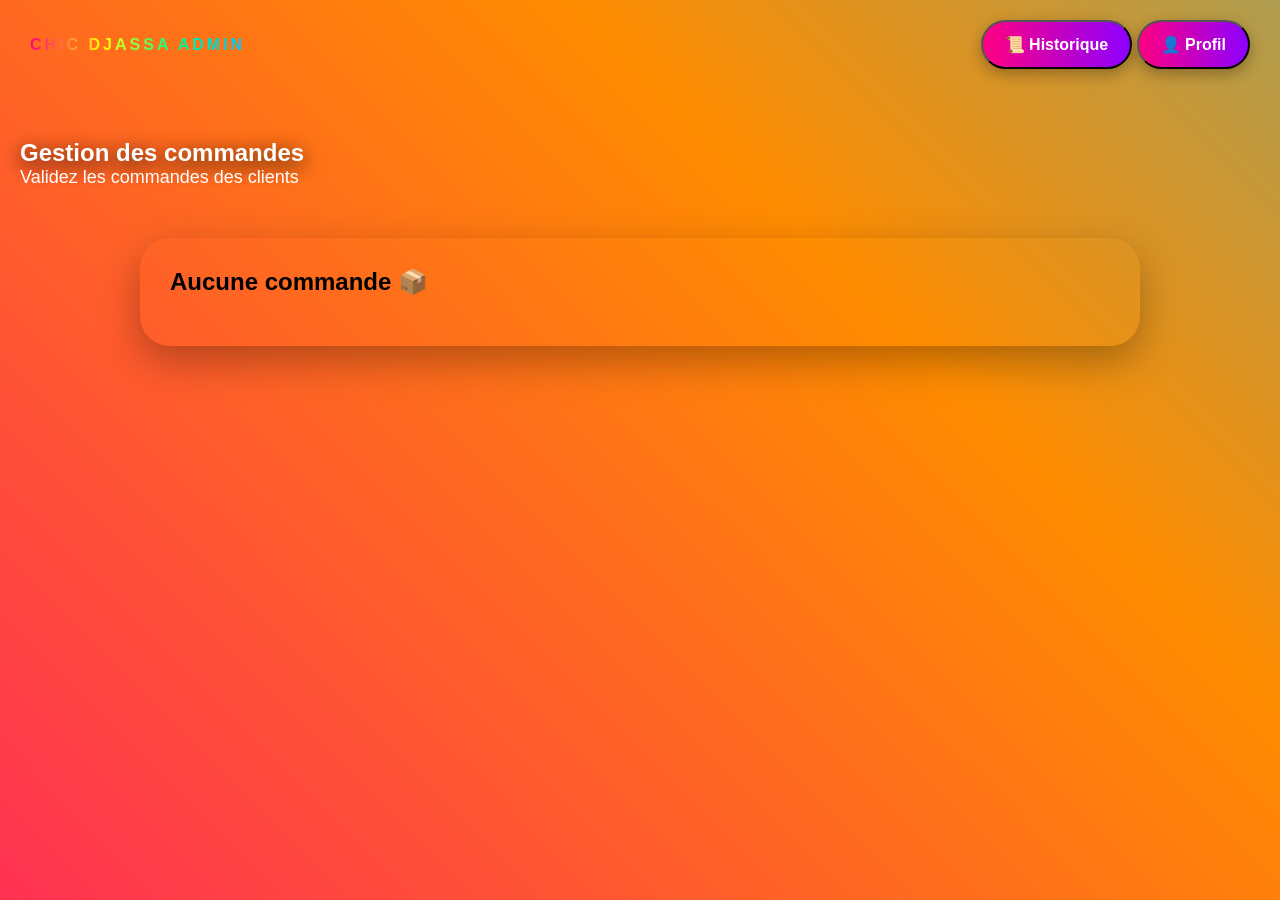
<file: admin.html>
<!DOCTYPE html>

<html lang="fr">

<head>

<meta charset="UTF-8">

<meta name="viewport" content="width=device-width, initial-scale=1.0">

<title>Administration - CHIC DJASSA</title>
<link rel="apple-touch-icon" href="djassa.png">   

<link rel="stylesheet" href="admin.css">

</head>

<body>

<header>


<div class="logo">
    CHIC DJASSA ADMIN
</div>

<nav class="menu-admin">

    <button onclick="afficherHistorique()">
        📜 Historique
    </button>

    <button onclick="afficherProfil()">
        👤 Profil
    </button>

</nav>


</header>

<section class="banner">


<h1>Gestion des commandes</h1>

<p>Validez les commandes des clients</p>


</section>

<section id="listeCommandesAdmin">


<!-- Les commandes apparaîtront ici -->


</section>

<script src="admin.js"></script>

</body>

</html>
</file>
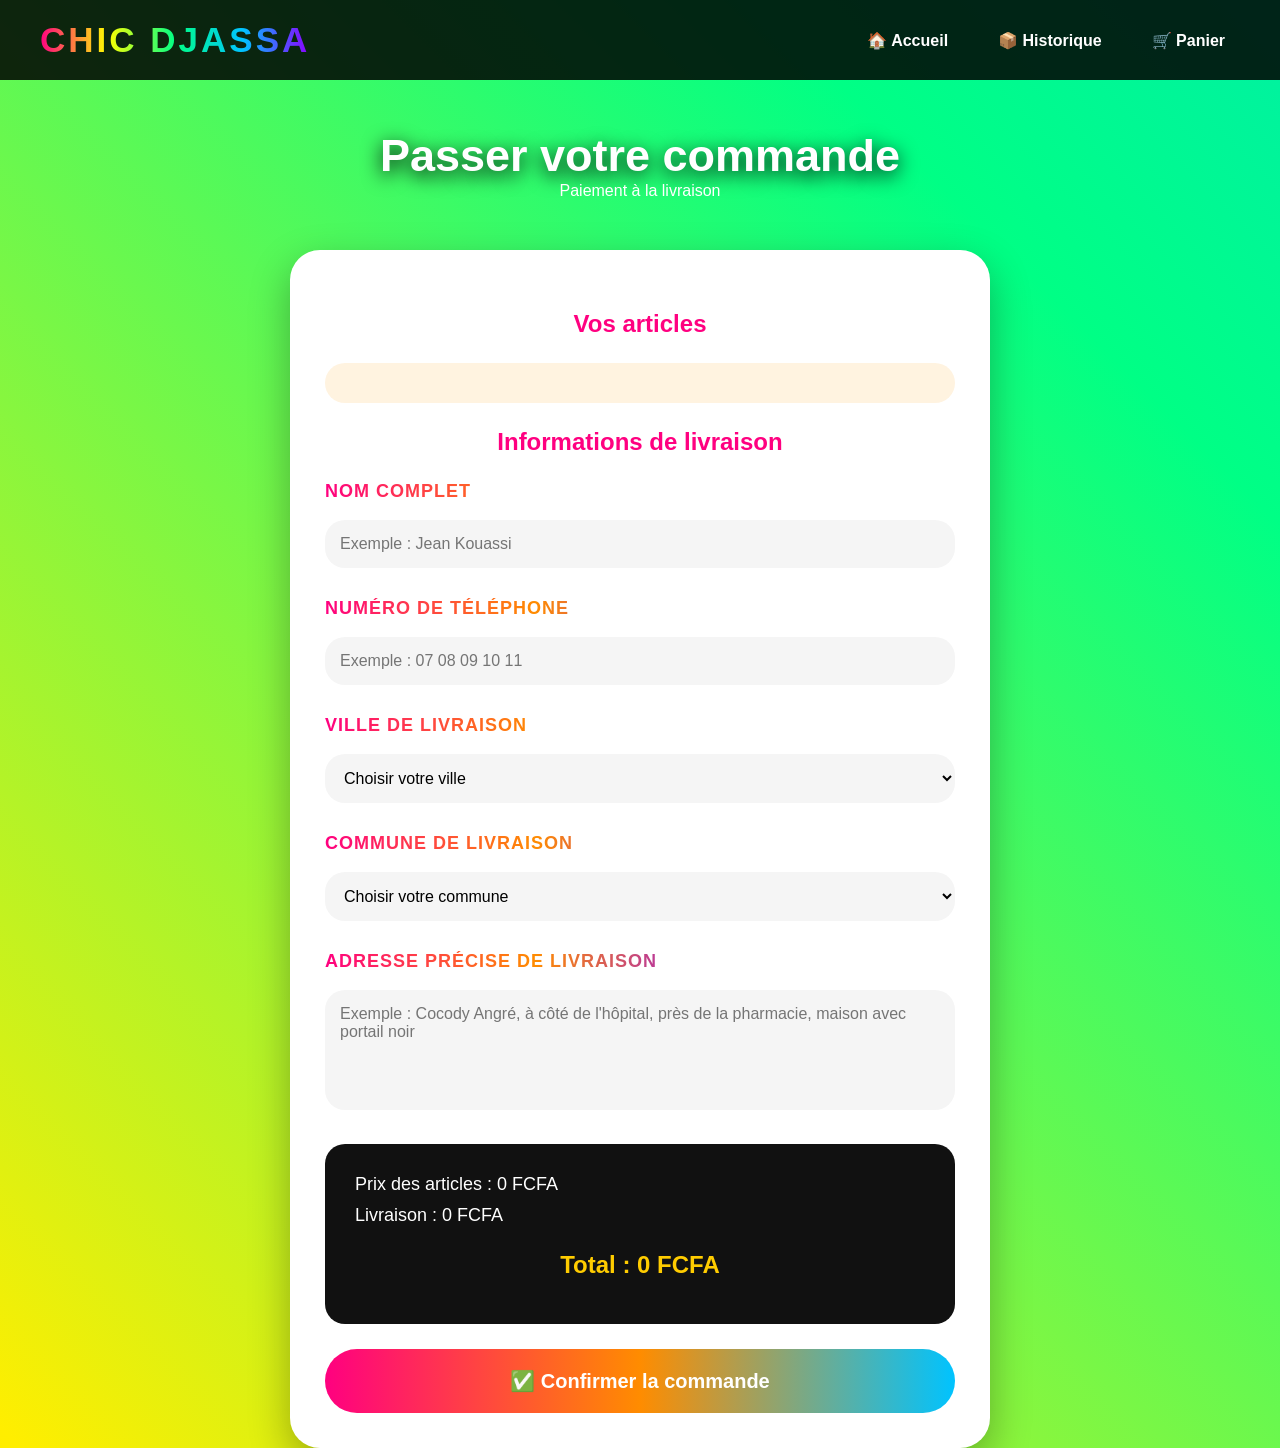
<file: commande.html>
<!DOCTYPE html>
<html lang="fr">

<head>

<meta charset="UTF-8">
<meta name="viewport" content="width=device-width, initial-scale=1.0">

<title>Commande - CHIC DJASSA</title>

<link rel="stylesheet" href="commande.css">

</head>


<body>


<header>

    <div class="logo">
        CHIC DJASSA
    </div>


    <nav>

        <a href="index.html">🏠 Accueil</a>

        <a href="historique.html">📦 Historique</a>

        <a href="panier.html">🛒 Panier</a>

    </nav>


</header>





<section class="banner">

    <h1>Passer votre commande</h1>

    <p>Paiement à la livraison</p>

</section>







<div class="commande-container">



<h2>Vos articles</h2>


<div id="articlesCommande">

</div>







<h2>Informations de livraison</h2>





<label for="nom">
Nom complet
</label>

<input 
type="text" 
id="nom"
placeholder="Exemple : Jean Kouassi">





<label for="telephone">
Numéro de téléphone
</label>

<input 
type="tel" 
id="telephone"
placeholder="Exemple : 07 08 09 10 11">






<label for="ville">
Ville de livraison
</label>


<select id="ville">

<option value="">
Choisir votre ville
</option>

<option value="Abidjan">
Abidjan
</option>

<option value="Bouaké">
Bouaké
</option>

<option value="Yamoussoukro">
Yamoussoukro
</option>

<option value="San Pedro">
San Pedro
</option>

<option value="Korhogo">
Korhogo
</option>

<option value="Daloa">
Daloa
</option>

<option value="Man">
Man
</option>

<option value="Gagnoa">
Gagnoa
</option>

<option value="Abengourou">
Abengourou
</option>

<option value="Grand-Bassam">
Grand-Bassam
</option>

<option value="Sassandra">
Sassandra
</option>

<option value="Bondoukou">
Bondoukou
</option>

<option value="Odienné">
Odienné
</option>

</select>







<label for="commune">
Commune de livraison
</label>


<select id="commune">


<option value="">
Choisir votre commune
</option>


<option value="Adjamé">
Adjamé
</option>


<option value="Abobo">
Abobo
</option>


<option value="Attécoubé">
Attécoubé
</option>


<option value="Cocody">
Cocody
</option>


<option value="Koumassi">
Koumassi
</option>


<option value="Marcory">
Marcory
</option>


<option value="Plateau">
Plateau
</option>


<option value="Port-Bouët">
Port-Bouët
</option>


<option value="Treichville">
Treichville
</option>


<option value="Yopougon">
Yopougon
</option>


<option value="Bingerville">
Bingerville
</option>


<option value="Songon">
Songon
</option>


</select>







<label for="adresse">
Adresse précise de livraison
</label>


<textarea 
id="adresse"
placeholder="Exemple : Cocody Angré, à côté de l'hôpital, près de la pharmacie, maison avec portail noir">
</textarea>









<div class="resume">


<p>
Prix des articles :
<span id="prixArticles">0</span> FCFA
</p>



<p>
Livraison :
<span id="prixLivraison">0</span> FCFA
</p>




<h2>
Total :
<span id="totalCommande">0</span> FCFA
</h2>


</div>








<button id="confirmerCommande">

✅ Confirmer la commande

</button>





</div>







<script src="commande.js"></script>


</body>

</html>
</file>
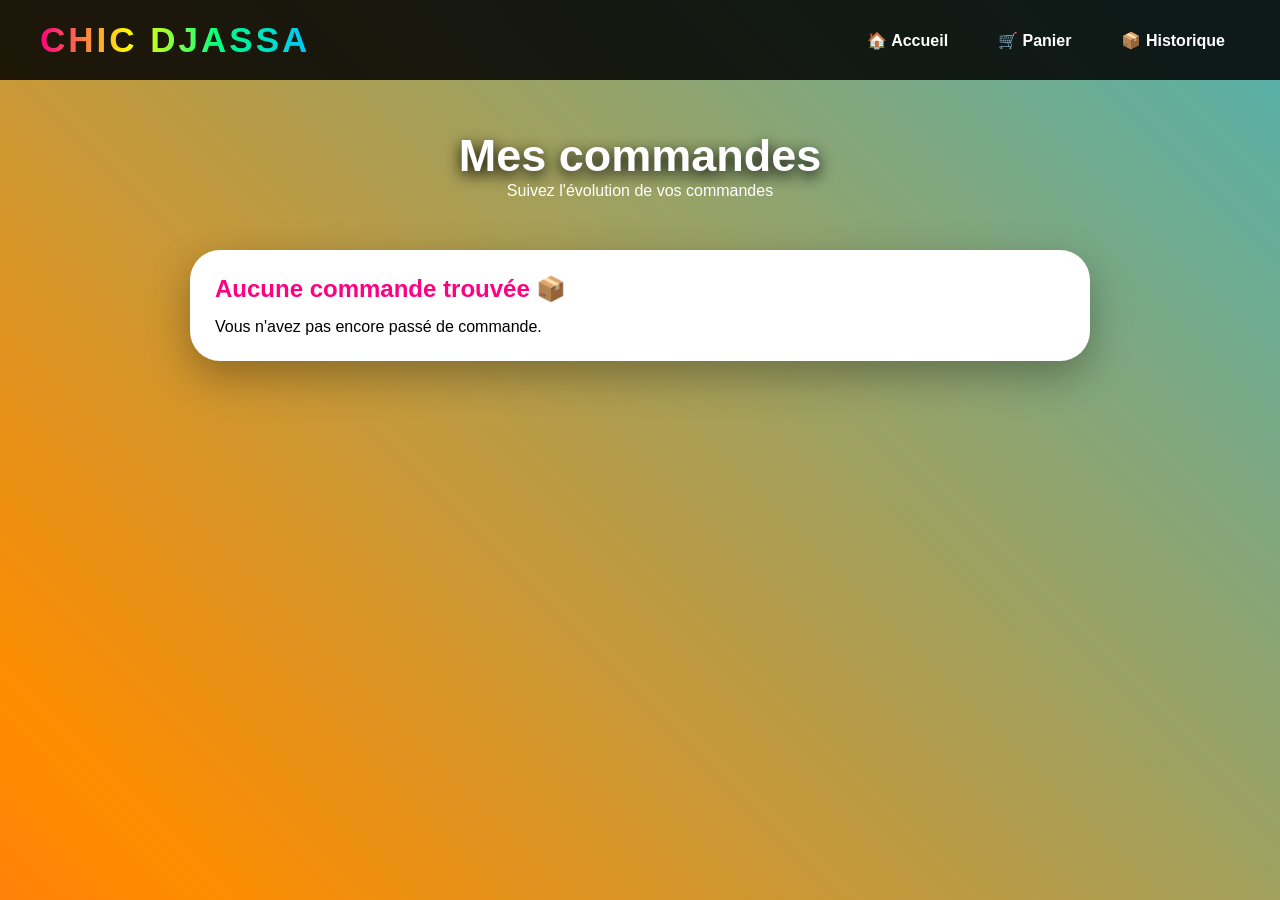
<file: historique.html>
<!DOCTYPE html>
<html lang="fr">

<head>

<meta charset="UTF-8">
<meta name="viewport" content="width=device-width, initial-scale=1.0">

<title>Historique - CHIC DJASSA</title>

<link rel="stylesheet" href="historique.css">

</head>


<body>


<header>

    <div class="logo">
        CHIC DJASSA
    </div>


    <nav>

        <a href="index.html">🏠 Accueil</a>

        <a href="panier.html">🛒 Panier</a>

        <a href="historique.html">📦 Historique</a>

    </nav>


</header>





<section class="banner">

<h1>Mes commandes</h1>

<p>Suivez l'évolution de vos commandes</p>

</section>







<section id="listeCommandes">

<!-- Les commandes vont apparaître ici -->

</section>







<script src="historique.js"></script>


</body>

</html>
</file>
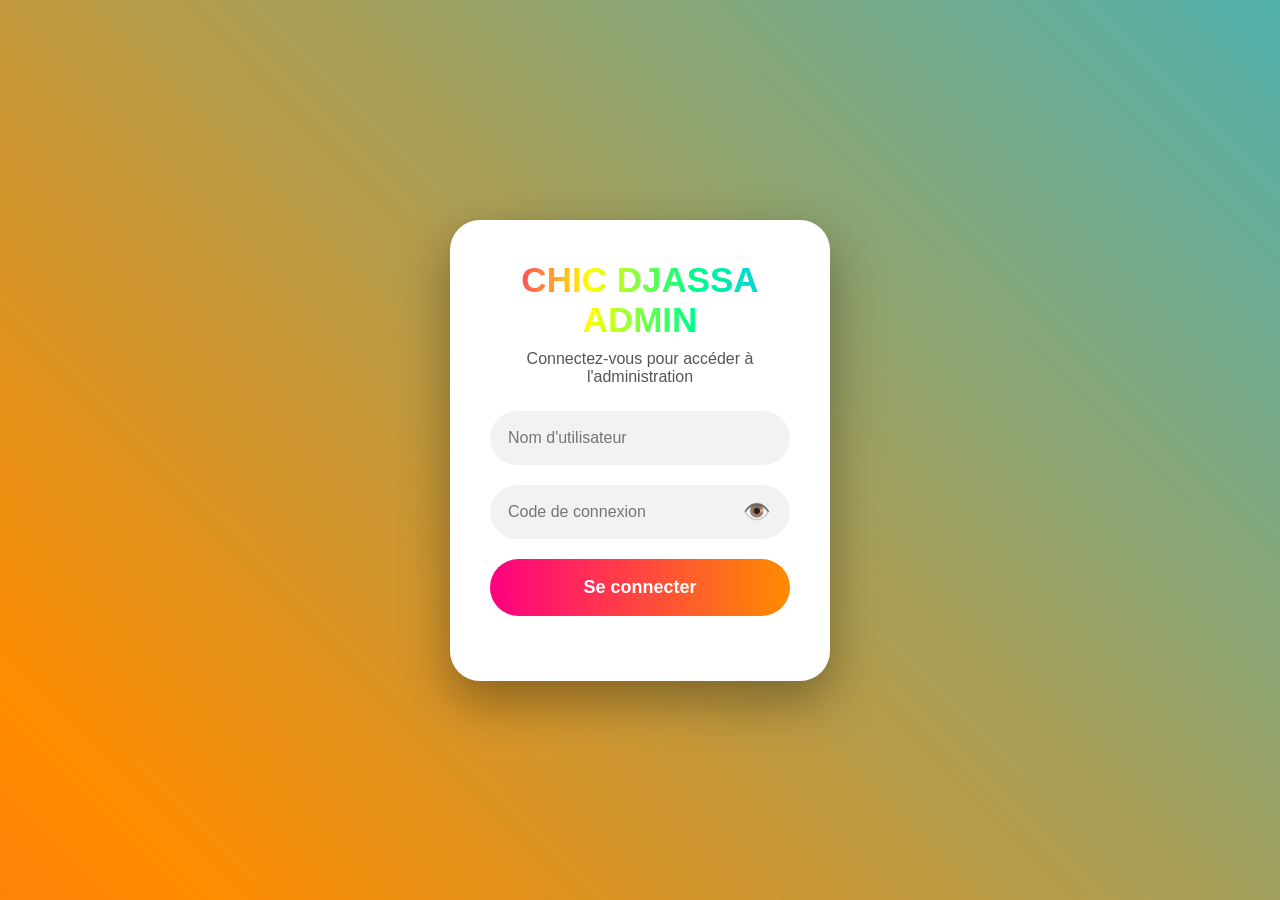
<file: login.html>
<!DOCTYPE html>
<html lang="fr">

<head>

    <meta charset="UTF-8">
    <meta name="viewport" content="width=device-width, initial-scale=1.0">

    <title>Connexion - CHIC DJASSA ADMIN</title>

    <link rel="stylesheet" href="login.css">

</head>

<body>

    <div class="login-box">

        <h1>CHIC DJASSA ADMIN</h1>

        <p>Connectez-vous pour accéder à l'administration</p>

        <form id="loginForm">

            <input
                type="text"
                id="username"
                placeholder="Nom d'utilisateur"
                autocomplete="username"
                required
            >

            <div class="password-box">

                <input
                    type="password"
                    id="password"
                    placeholder="Code de connexion"
                    autocomplete="current-password"
                    required
                >

                <span id="togglePassword">👁️</span>

            </div>

            <button type="submit">
                Se connecter
            </button>

            <p id="message"></p>

        </form>

    </div>

    <script src="login.js"></script>

</body>

</html>
</file>
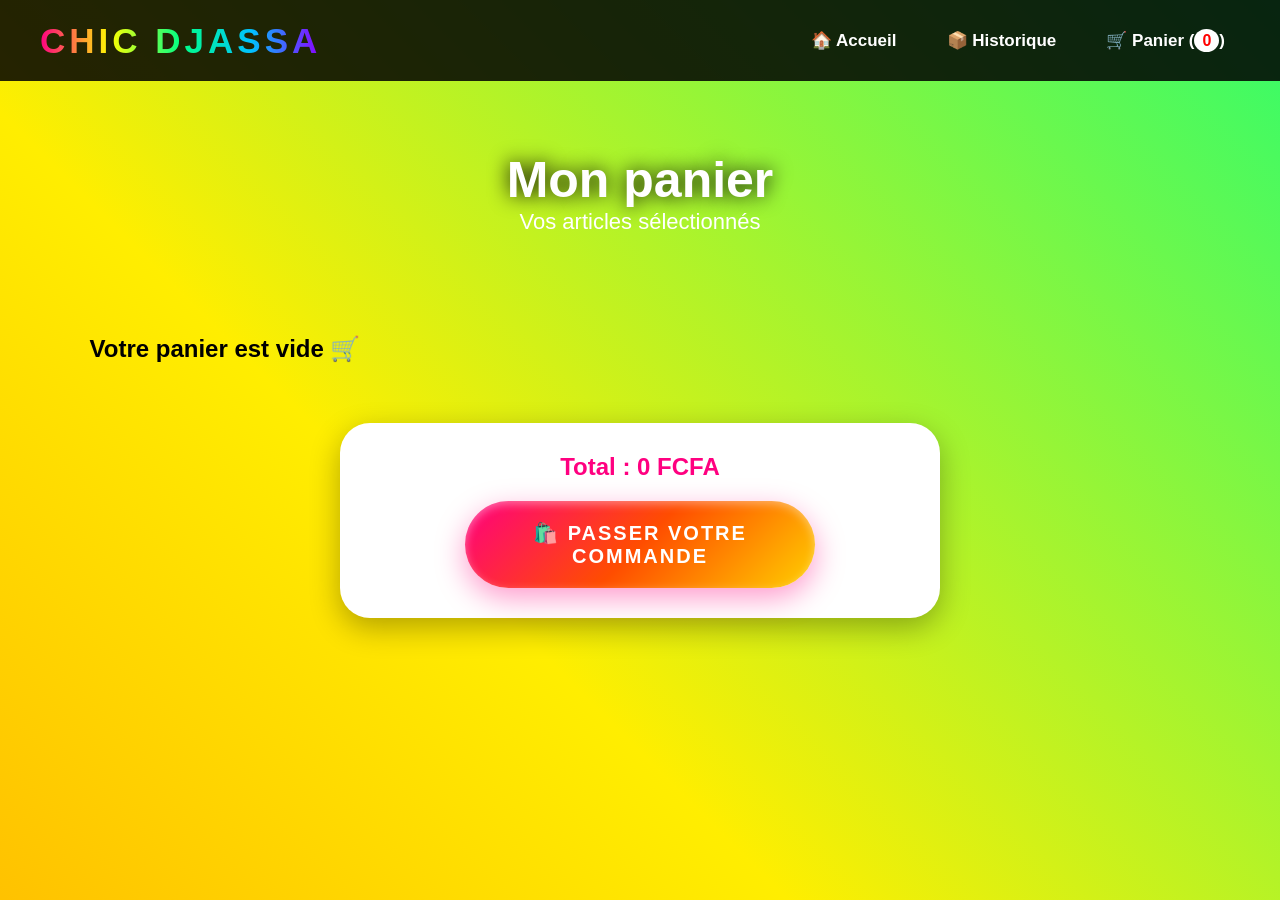
<file: panier.html>
<!DOCTYPE html>
<html lang="fr">

<head>

    <meta charset="UTF-8">
    <meta name="viewport" content="width=device-width, initial-scale=1.0">

    <title>Panier - CHIC DJASSA</title>

    <link rel="stylesheet" href="style.css">

</head>


<body>


<header>

    <div class="logo">
        CHIC DJASSA
    </div>


    <nav>

        <a href="index.html">🏠 Accueil</a>

        <a href="historique.html">📦 Historique</a>

        <a href="panier.html">
        🛒 Panier (<span id="nombrePanier">0</span>)
        </a>

    </nav>


</header>



<section class="banner">

    <h1>Mon panier</h1>

    <p>Vos articles sélectionnés</p>

</section>




<section id="listePanier" class="produits">

    <!-- Les articles du panier vont apparaître ici -->

</section>



<div class="commande">

    <h2>
        Total : <span id="total">0</span> FCFA
    </h2>


    <button id="commander" class="bouton-commande">

        🛍️ Passer votre commande

    </button>


</div>



<script src="panier.js"></script>


</body>

</html>
</file>
<file: admin.css>
*{
margin:0;
padding:0;
box-sizing:border-box;
font-family:Arial, sans-serif;
}

body{

```
min-height:100vh;

background:linear-gradient(
    45deg,
    #ff0080,
    #ff8c00,
    #00c3ff,
    #8c00ff
);

background-size:400% 400%;

animation:fond 10s infinite;
```

}

/* =========================
ANIMATION DU FOND
========================= */

@keyframes fond{

```
0%{
    background-position:0% 50%;
}

50%{
    background-position:100% 50%;
}

100%{
    background-position:0% 50%;
}
```

}

/* =========================
HEADER
========================= */

header{

```
background:rgba(0,0,0,0.85);

padding:20px 30px;

display:flex;

align-items:center;

justify-content:space-between;

gap:20px;

flex-wrap:wrap;
```

}

/* =========================
LOGO
========================= */

.logo{

```
font-size:35px;

font-weight:900;

letter-spacing:3px;

background:linear-gradient(
    90deg,
    #ff0080,
    #ffff00,
    #00ff85,
    #00c3ff
);

-webkit-background-clip:text;

background-clip:text;

color:transparent;
```

}

/* =========================
MENU ADMIN
========================= */

.menu-admin{

```
display:flex;

align-items:center;

justify-content:center;

gap:12px;
```

}

.menu-admin button{

```
border:none;

padding:13px 22px;

border-radius:30px;

cursor:pointer;

font-size:16px;

font-weight:bold;

color:white;

background:linear-gradient(
    90deg,
    #ff0080,
    #8c00ff
);

box-shadow:0 5px 15px rgba(0,0,0,0.3);

transition:0.3s;
```

}

.menu-admin button:hover{

```
transform:translateY(-3px) scale(1.05);

box-shadow:0 10px 25px rgba(0,0,0,0.4);
```

}

.menu-admin button:active{

```
transform:scale(0.95);
```

}

/* =========================
BANNIÈRE
========================= */

.banner{

```
text-align:center;

color:white;

padding:50px 20px;
```

}

.banner h1{

```
font-size:45px;

text-shadow:0 5px 20px black;
```

}

.banner p{

```
margin-top:15px;

font-size:18px;
```

}

/* =========================
LISTE DES COMMANDES
========================= */

#listeCommandesAdmin{

```
width:90%;

max-width:1000px;

margin:auto;

padding-bottom:50px;
```

}

/* =========================
CARTE COMMANDE
========================= */

.commande-admin{

```
background:white;

border-radius:30px;

padding:30px;

margin-bottom:30px;

box-shadow:0 15px 40px rgba(0,0,0,0.3);
```

}

.commande-admin h2{

```
color:#ff0080;

margin-bottom:20px;
```

}

.commande-admin p{

```
margin:10px 0;

font-size:16px;
```

}

/* =========================
ARTICLE
========================= */

.article-admin{

```
display:flex;

align-items:center;

gap:15px;

background:#fff3e0;

padding:15px;

border-radius:20px;

margin:10px 0;
```

}

.article-admin img{

```
width:90px;

height:90px;

object-fit:cover;

border-radius:15px;
```

}

/* =========================
STATUT
========================= */

.statut-admin{

```
background:#ffe082;

padding:15px;

border-radius:20px;

font-weight:bold;

margin-top:20px;
```

}

/* =========================
BOUTON ACCEPTER
========================= */

.accepter{

```
width:100%;

padding:18px;

margin-top:20px;

border:none;

border-radius:50px;

cursor:pointer;

font-size:18px;

font-weight:bold;

color:white;

background:linear-gradient(
    90deg,
    #00b894,
    #00cec9
);

transition:0.3s;
```

}

.accepter:hover{

```
transform:scale(1.05);

box-shadow:0 10px 25px rgba(0,0,0,0.3);
```

}

/* =========================
BOUTON PRODUIT INDISPONIBLE
========================= */

.indisponible{

```
width:100%;

padding:18px;

margin-top:15px;

border:none;

border-radius:50px;

cursor:pointer;

font-size:18px;

font-weight:bold;

color:white;

background:linear-gradient(
    90deg,
    #ff0000,
    #ff8c00
);

transition:0.3s;
```

}

.indisponible:hover{

```
transform:scale(1.05);

box-shadow:0 10px 25px rgba(0,0,0,0.3);
```

}

/* =========================
BOUTON IMPRIMER
========================= */

.imprimer{

```
width:100%;

padding:18px;

margin-top:15px;

border:none;

border-radius:50px;

cursor:pointer;

font-size:18px;

font-weight:bold;

color:white;

background:linear-gradient(
    90deg,
    #8e2de2,
    #4a00e0
);

transition:0.3s;
```

}

.imprimer:hover{

```
transform:scale(1.05);

box-shadow:
0 10px 25px rgba(0,0,0,0.3);
```

}

/* =========================
RESPONSIVE MOBILE
========================= */

@media(max-width:768px){

```
header{

    flex-direction:column;

    padding:20px 15px;

}


.logo{

    font-size:24px;

    text-align:center;

}


.menu-admin{

    width:100%;

    display:flex;

    gap:10px;

}


.menu-admin button{

    flex:1;

    padding:12px 10px;

    font-size:14px;

}


.banner{

    padding:35px 15px;

}


.banner h1{

    font-size:32px;

}


.banner p{

    font-size:16px;

}


#listeCommandesAdmin{

    width:95%;

}


.commande-admin{

    padding:20px;

    border-radius:20px;

}


.article-admin{

    align-items:flex-start;

}


.article-admin img{

    width:70px;

    height:70px;

}
```

}

@media(max-width:400px){

```
.menu-admin button{

    font-size:13px;

    padding:11px 5px;

}


.banner h1{

    font-size:27px;

}
```

}
</file>
<file: commande.css>
*{
    margin:0;
    padding:0;
    box-sizing:border-box;
    font-family:Arial, sans-serif;
}


body{

    min-height:100vh;

    background:linear-gradient(
        45deg,
        #ff0080,
        #ff8c00,
        #ffee00,
        #00ff85,
        #00c3ff,
        #8c00ff
    );

    background-size:400% 400%;

    animation:arc 12s infinite;

}



@keyframes arc{

    0%{
        background-position:0% 50%;
    }

    50%{
        background-position:100% 50%;
    }

    100%{
        background-position:0% 50%;
    }

}





header{

    background:rgba(0,0,0,0.85);

    padding:20px 40px;

    display:flex;

    justify-content:space-between;

    align-items:center;

}



.logo{

    font-size:35px;

    font-weight:900;

    letter-spacing:3px;

    background:linear-gradient(
        90deg,
        #ff0080,
        #ffff00,
        #00ff85,
        #00c3ff,
        #8c00ff
    );

    -webkit-background-clip:text;

    color:transparent;

}




nav{

    display:flex;

    gap:20px;

}



nav a{

    color:white;

    text-decoration:none;

    font-weight:bold;

    padding:10px 15px;

    border-radius:30px;

}



nav a:hover{

    background:white;

    color:black;

}





.banner{

    text-align:center;

    color:white;

    padding:50px 20px;

}



.banner h1{

    font-size:45px;

    text-shadow:0 5px 20px black;

}






.commande-container{

    background:white;

    width:90%;

    max-width:700px;

    margin:auto;

    padding:35px;

    border-radius:30px;

    box-shadow:0 15px 40px rgba(0,0,0,0.3);

}



.commande-container h2{

    text-align:center;

    color:#ff0080;

    margin:25px 0;

}




#articlesCommande{

    background:#fff3e0;

    padding:20px;

    border-radius:20px;

}





.articleCommande{

    display:flex;

    align-items:center;

    gap:15px;

    margin-bottom:15px;

    padding:10px;

    border-radius:15px;

    background:white;

    box-shadow:0 5px 15px rgba(0,0,0,0.1);

}



.articleCommande img{

    width:80px;

    height:80px;

    object-fit:cover;

    border-radius:15px;

}







input,
select,
textarea{

    width:100%;

    padding:15px;

    margin:10px 0;

    border:none;

    border-radius:20px;

    background:#f5f5f5;

    font-size:16px;

    outline:none;

}



textarea{

    height:120px;

    resize:none;

}





.resume{

    background:#111;

    color:white;

    padding:20px;

    border-radius:20px;

    margin-top:20px;

}



.resume p{

    font-size:18px;

    margin:10px;

}



.resume h2{

    color:#ffcc00;

}





#confirmerCommande{

    width:100%;

    margin-top:25px;

    padding:20px;

    border:none;

    border-radius:50px;

    cursor:pointer;

    color:white;

    font-size:20px;

    font-weight:bold;


    background:linear-gradient(
        90deg,
        #ff0080,
        #ff8c00,
        #00c3ff
    );


    transition:0.3s;

}



#confirmerCommande:hover{

    transform:scale(1.05);

    box-shadow:0 10px 30px rgba(0,0,0,0.4);

}





@media(max-width:768px){


header{

    padding:15px;

}


.logo{

    font-size:22px;

}



nav a{

    font-size:13px;

}



.commande-container{

    width:95%;

    padding:20px;

}



.banner h1{

    font-size:32px;

}



}

label{

    display:block;

    margin-top:20px;

    margin-bottom:8px;

    font-size:18px;

    font-weight:900;

    letter-spacing:1px;

    background:linear-gradient(
        90deg,
        #ff0080,
        #ff8c00,
        #8c00ff,
        #00c3ff
    );

    -webkit-background-clip:text;

    background-clip:text;

    color:transparent;

    text-transform:uppercase;

}
</file>
<file: historique.css>
*{

    margin:0;
    padding:0;
    box-sizing:border-box;
    font-family:Arial, sans-serif;

}



body{

    min-height:100vh;

    background:linear-gradient(
        45deg,
        #ff0080,
        #ff8c00,
        #00c3ff,
        #8c00ff
    );

    background-size:400% 400%;

    animation:fond 10s infinite;

}



@keyframes fond{

    0%{
        background-position:0% 50%;
    }

    50%{
        background-position:100% 50%;
    }

    100%{
        background-position:0% 50%;
    }

}




header{

    background:rgba(0,0,0,0.85);

    padding:20px 40px;

    display:flex;

    justify-content:space-between;

    align-items:center;

}



.logo{

    font-size:35px;

    font-weight:900;

    letter-spacing:3px;

    background:linear-gradient(
        90deg,
        #ff0080,
        #ffff00,
        #00ff85,
        #00c3ff
    );

    -webkit-background-clip:text;

    color:transparent;

}




nav{

    display:flex;

    gap:20px;

}



nav a{

    color:white;

    text-decoration:none;

    font-weight:bold;

    padding:10px 15px;

    border-radius:30px;

}



nav a:hover{

    background:white;

    color:black;

}






.banner{

    text-align:center;

    color:white;

    padding:50px 20px;

}



.banner h1{

    font-size:45px;

    text-shadow:0 5px 15px black;

}







#listeCommandes{

    width:90%;

    max-width:900px;

    margin:auto;

    padding-bottom:40px;

}





.commande-card{

    background:white;

    border-radius:30px;

    padding:25px;

    margin-bottom:25px;

    box-shadow:
    0 15px 40px rgba(0,0,0,0.3);

}





.commande-card h2{

    color:#ff0080;

    margin-bottom:15px;

}





.article-historique{

    display:flex;

    align-items:center;

    gap:15px;

    background:#fff3e0;

    padding:10px;

    border-radius:20px;

    margin:10px 0;

}




.article-historique img{

    width:80px;

    height:80px;

    object-fit:cover;

    border-radius:15px;

}






.statut{

    display:inline-block;

    padding:10px 20px;

    border-radius:30px;

    font-weight:bold;

    color:white;

    background:#00b894;

    margin-top:15px;

}





.prix-total{

    font-size:22px;

    font-weight:bold;

    color:#ff0080;

    margin-top:15px;

}







@media(max-width:768px){


header{

    padding:15px;

}



.logo{

    font-size:22px;

}



nav a{

    font-size:12px;

}



.banner h1{

    font-size:32px;

}



#listeCommandes{

    width:95%;

}



}
</file>
<file: login.css>
*{
    margin:0;
    padding:0;
    box-sizing:border-box;
    font-family:Arial,sans-serif;
}

body{
    min-height:100vh;
    display:flex;
    justify-content:center;
    align-items:center;

    background:linear-gradient(
        45deg,
        #ff0080,
        #ff8c00,
        #00c3ff,
        #8c00ff
    );

    background-size:400% 400%;
    animation:fond 10s infinite;
}

@keyframes fond{

0%{background-position:0% 50%;}
50%{background-position:100% 50%;}
100%{background-position:0% 50%;}

}

.login-box{

    width:380px;
    background:white;
    padding:40px;
    border-radius:30px;
    text-align:center;
    box-shadow:0 20px 50px rgba(0,0,0,.35);

}

.login-box h1{

    font-size:35px;
    margin-bottom:10px;

    background:linear-gradient(
        90deg,
        #ff0080,
        #ffff00,
        #00ff85,
        #00c3ff
    );

    -webkit-background-clip:text;
    color:transparent;

}

.login-box p{

    color:#555;
    margin-bottom:25px;

}

input{

    width:100%;
    padding:18px;
    margin-bottom:20px;

    border:none;
    border-radius:50px;
    background:#f2f2f2;

    font-size:16px;

}

button{

    width:100%;
    padding:18px;

    border:none;
    border-radius:50px;

    cursor:pointer;

    color:white;
    font-size:18px;
    font-weight:bold;

    background:linear-gradient(
        90deg,
        #ff0080,
        #ff8c00
    );

    transition:.3s;

}

button:hover{

    transform:scale(1.05);

    box-shadow:0 10px 25px rgba(0,0,0,.3);

}

#message{

    margin-top:20px;
    color:red;
    font-weight:bold;

}

@media(max-width:500px){

.login-box{

width:92%;
padding:30px;

}

.login-box h1{

font-size:28px;

}

}

.password-box{
    position:relative;
    width:100%;
    margin-bottom:20px;
}

.password-box input{
    width:100%;
    margin-bottom:0;
    padding-right:55px;
}

#togglePassword{
    position:absolute;
    right:20px;
    top:50%;
    transform:translateY(-50%);
    cursor:pointer;
    font-size:22px;
    user-select:none;
}
</file>
<file: style.css>
*{
    margin:0;
    padding:0;
    box-sizing:border-box;
    font-family:Arial, sans-serif;
}


body{

    background:linear-gradient(
        45deg,
        #ff0080,
        #ff8c00,
        #ffee00,
        #00ff85,
        #00c3ff,
        #8c00ff
    );

    background-size:400% 400%;

    animation:arcenciel 12s ease infinite;

    min-height:100vh;

}


/* Animation arc-en-ciel */

@keyframes arcenciel{

    0%{
        background-position:0% 50%;
    }

    50%{
        background-position:100% 50%;
    }

    100%{
        background-position:0% 50%;
    }

}




/* HEADER */

header{

    background:rgba(0,0,0,0.85);

    padding:20px 40px;

    display:flex;

    justify-content:space-between;

    align-items:center;

    position:sticky;

    top:0;

    z-index:100;

}



/* LOGO ARC-EN-CIEL */

.logo{

    font-size:35px;

    font-weight:900;

    letter-spacing:4px;

    background:linear-gradient(
        90deg,
        #ff0080,
        #ffff00,
        #00ff85,
        #00c3ff,
        #8c00ff
    );

    -webkit-background-clip:text;

    color:transparent;

    animation:logoAnime 5s linear infinite;

}


@keyframes logoAnime{

    from{
        filter:hue-rotate(0deg);
    }

    to{
        filter:hue-rotate(360deg);
    }

}




/* MENU */

nav{

    display:flex;

    gap:20px;

}


nav a{

    color:white;

    text-decoration:none;

    font-size:17px;

    font-weight:bold;

    padding:10px 15px;

    border-radius:25px;

    transition:0.3s;

}


nav a:hover{

    background:#fff;

    color:#111;

}



/* BANNIERE */

.banner{

    text-align:center;

    padding:70px 20px;

    color:white;

}


.banner h1{

    font-size:50px;

    text-shadow:0 0 20px black;

}


.banner p{

    font-size:22px;

}



/* RECHERCHE */

.recherche{

    display:flex;

    justify-content:center;

    margin:30px;

}


.recherche input{

    width:600px;

    max-width:90%;

    padding:20px 30px;

    border:none;

    border-radius:50px;

    font-size:18px;

    box-shadow:0 10px 30px rgba(0,0,0,0.3);

}





/* PRODUITS */

.produits{

    padding:30px;

    display:grid;

    grid-template-columns:repeat(4,1fr);

    gap:25px;

}



/* CARTE */

.carte-produit{

    background:white;

    border-radius:25px;

    overflow:hidden;

    box-shadow:0 10px 30px rgba(0,0,0,0.25);

    transition:0.4s;

    cursor:pointer;

}


.carte-produit:hover{

    transform:translateY(-10px) scale(1.03);

}



.carte-produit img{

    width:100%;

    height:300px;

    object-fit:cover;

}



.carte-produit h3{

    text-align:center;

    padding:15px;

}



.carte-produit p{

    text-align:center;

    color:#ff0080;

    font-size:20px;

    font-weight:bold;

    padding-bottom:20px;

}





/* POPUP */

.popup{

    display:none;

    position:fixed;

    top:0;

    left:0;

    width:100%;

    height:100%;

    background:rgba(0,0,0,0.7);

    justify-content:center;

    align-items:center;

    z-index:200;

}



.popup-content{

    background:white;

    width:400px;

    max-width:90%;

    padding:25px;

    border-radius:25px;

    text-align:center;

}



.popup-content img{

    width:250px;

    height:250px;

    object-fit:cover;

    border-radius:20px;

}



#fermer{

    float:right;

    font-size:30px;

    cursor:pointer;

}



.tailles button{

    padding:10px;

    margin:5px;

    border:none;

    border-radius:20px;

    background:#111;

    color:white;

    cursor:pointer;

}



#ajouterPanier{

    margin-top:20px;

    padding:15px 30px;

    border:none;

    border-radius:30px;

    background:#ff0080;

    color:white;

    font-size:16px;

    cursor:pointer;

}





/* MOBILE */

@media(max-width:768px){


header{

    padding:15px;

}


.logo{

    font-size:22px;

}


nav a{

    font-size:13px;

    padding:5px;

}


.produits{

    grid-template-columns:repeat(2,1fr);

    padding:15px;

    gap:15px;

}


.carte-produit img{

    height:180px;

}


.banner h1{

    font-size:35px;

}


}
/* PAGE PANIER */

#listePanier{

    display:grid;

    grid-template-columns:repeat(3,1fr);

    gap:25px;

    padding:30px;

}



#listePanier .carte-produit{

    background:white;

    border-radius:25px;

    padding-bottom:20px;

    text-align:center;

}



#listePanier .carte-produit img{

    width:100%;

    height:250px;

    object-fit:cover;

    border-radius:25px 25px 0 0;

}



#listePanier .carte-produit button{

    background:#ff0080;

    color:white;

    border:none;

    padding:12px 25px;

    border-radius:30px;

    cursor:pointer;

    font-weight:bold;

}



#listePanier .carte-produit button:hover{

    background:#ff5500;

}




/* ZONE COMMANDE */

.commande{

    background:white;

    margin:30px auto;

    padding:30px;

    width:90%;

    max-width:600px;

    text-align:center;

    border-radius:30px;

    box-shadow:0 10px 30px rgba(0,0,0,0.3);

}



.commande h2{

    color:#ff0080;

    margin-bottom:20px;

}



.bouton-commande{

    width:90%;

    max-width:350px;

    padding:20px 35px;

    border:none;

    border-radius:50px;

    background:linear-gradient(
        135deg,
        #ff0080,
        #ff4d00,
        #ffd000
    );

    color:white;

    font-size:20px;

    font-weight:900;

    text-transform:uppercase;

    letter-spacing:2px;

    cursor:pointer;

    box-shadow:
    0 10px 30px rgba(255,0,128,0.4),
    inset 0 3px 10px rgba(255,255,255,0.4);

    position:relative;

    overflow:hidden;

    transition:0.4s;

}



/* effet brillant */

.bouton-commande::before{

    content:"";

    position:absolute;

    top:0;

    left:-100%;

    width:70%;

    height:100%;

    background:rgba(255,255,255,0.4);

    transform:skewX(-30deg);

    transition:0.5s;

}



.bouton-commande:hover::before{

    left:120%;

}



.bouton-commande:hover{

    transform:translateY(-5px) scale(1.05);

    box-shadow:

    0 15px 40px rgba(255,0,128,0.6);

}



/* TELEPHONE */

@media(max-width:768px){

    #listePanier{

        grid-template-columns:repeat(2,1fr);

        padding:15px;

    }


    #listePanier .carte-produit img{

        height:180px;

    }


}

#nombrePanier{
    color:red;
    font-weight:bold;
    background:white;
    border-radius:50%;
    padding:3px 8px;
    font-size:16px;
}
</file>
